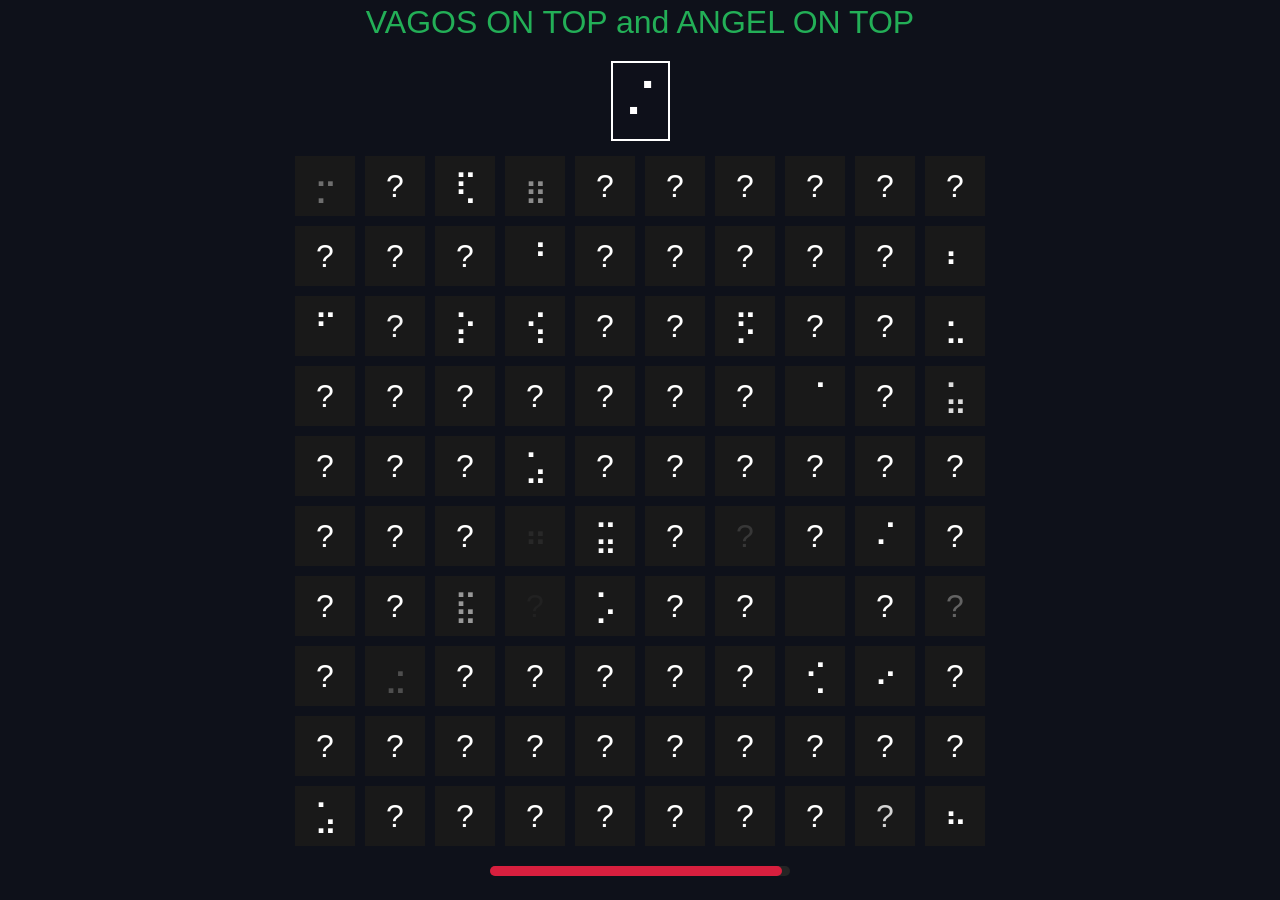
<file: index.html>
<!DOCTYPE html>
<html lang="en">
<head>
  <meta charset="UTF-8" />
  <meta name="viewport" content="width=device-width, initial-scale=1.0" />
  <title>Braille Spot Game</title>
  <link rel="stylesheet" href="https://cdnjs.cloudflare.com/ajax/libs/font-awesome/6.1.2/css/all.min.css" integrity="sha512-1sCRPdkRXhBV2PBLUdRb4tMg1w2YPf37qatUFeS7zlBy7jJI8Lf4VHwWfZZfpXtYSLy85pkm9GaYVYMfw5BC1A==" crossorigin="anonymous" referrerpolicy="no-referrer" />
  <link href="https://fonts.googleapis.com/css2?family=Poppins:wght@400;500;600&family=braille:wght@400;500;700&display=swap" rel="stylesheet">
  <style>
    body {
      font-family: 'braille', sans-serif;
      background-color: #0e111a;
      color: white;
      display: flex;
      justify-content: center;
      align-items: center;
      height: 100vh;
      margin: 0;
    }

    #spot-container {
      text-align: center;
    }

    .title {
      font-size: 2em;
      margin-bottom: 20px;
      color: #23af57;
    }

    #spot-target {
      font-size: 3em;
      margin-bottom: 15px;
      padding: 10px;
      border: 2px solid white;
      display: inline-block;
      background-color: #0e111bcc;
    }

    #spot-grid {
      display: grid;
      grid-template-columns: repeat(10, 60px);
      grid-template-rows: repeat(10, 60px);
      gap: 10px;
      justify-content: center;
      margin-bottom: 20px;
    }

    .spot-grid-square {
      display: flex;
      align-items: center;
      justify-content: center;
      background-color: #191919;
      color: white;
      font-size: 2em;
      cursor: pointer;
      width: 60px;
      height: 60px;
    }

    .spot-grid-square:hover {
      background-color: #d71f3e;
    }

    .timer-container {
      width: 300px;
      margin: 0 auto 20px auto;
    }

    .timer-outer {
      width: 100%;
      height: 10px;
      background-color: rgb(36, 36, 36);
      border-radius: 5px;
    }

    .timer-inner {
      width: 100%;
      height: 10px;
      background-color: #d71f3e;
      border-radius: 5px;
    }

    #play-again-btn {
      display: none;
      padding: 10px 20px;
      font-size: 1em;
      color: white;
      background-color: #23af57;
      border: none;
      border-radius: 5px;
      cursor: pointer;
    }
  </style>
</head>
<body>
  <div id="spot-container" style="display: block;">
    <div class="title">VAGOS ON TOP and ANGEL ON TOP</div>
    <div id="spot-target"></div>
    <div id="spot-grid"></div>
    <div id="spot-timer-container" class="timer-container">
      <div id="spot-timer-bar-outer" class="timer-outer">
        <div id="spot-timer-bar-inner" class="timer-inner"></div>
      </div>
    </div>
    <button id="play-again-btn">Play Again</button>
  </div>

  <audio id="suspense-sound" src="https://actions.google.com/sounds/v1/ambiences/space_engine.ogg"></audio>

  <script src="https://ajax.googleapis.com/ajax/libs/jquery/3.6.0/jquery.min.js"></script>
  <script>
    const charSets = {
      braille: [...Array(256)].map((_, i) => String.fromCharCode(0x2800 + i)).join('')
    };

    const spotSettings = {
      spotGridSize: 10,
      charSet: charSets.braille,
      currentSpot: null,
      targetChar: null,
      timer: 10000,
      required: 6,
      currentScore: 0
    };

    let spotInterval;
    let preventClick = false;

    function playSuspenseSound() {
      const sound = document.getElementById('suspense-sound');
      sound.currentTime = 0;
      sound.play();
    }

    function createSpotGrid(gridSize) {
      const grid = $('#spot-grid').empty();
      const total = gridSize * gridSize;
      let template = '';

      for (let i = 0; i < total; i++) {
        template += `<div class="spot-grid-square" data-spot="${i}"><div class="spot-square-text">?</div></div>`;
      }

      grid.append(template);
    }

    function updateSpotSquares() {
      clearInterval(spotInterval);
      spotInterval = setInterval(() => {
        const randomSquare = Math.floor(Math.random() * spotSettings.spotGridSize ** 2);
        if (randomSquare == spotSettings.currentSpot) return;

        const randomChar = spotSettings.charSet[Math.floor(Math.random() * spotSettings.charSet.length)];
        if (randomChar == spotSettings.targetChar) return;

        $(`[data-spot=${randomSquare}] .spot-square-text`).fadeOut(200, function () {
          $(this).text(randomChar).fadeIn(200);
        });
      }, 30);
    }

    function startTimer() {
      $('#spot-timer-bar-inner').stop().css('width', '100%').animate({ width: '0%' }, {
        duration: spotSettings.timer,
        complete: () => endSpotGame(false)
      });
    }

    function startSpotGame() {
      $('#play-again-btn').hide();
      spotSettings.currentScore = 0;
      createSpotGrid(spotSettings.spotGridSize);
      spotSettings.targetChar = spotSettings.charSet[Math.floor(Math.random() * spotSettings.charSet.length)];
      $('#spot-target').text(spotSettings.targetChar);

      spotSettings.currentSpot = Math.floor(Math.random() * spotSettings.spotGridSize ** 2);
      $(`[data-spot=${spotSettings.currentSpot}] .spot-square-text`).text(spotSettings.targetChar);

      playSuspenseSound();
      updateSpotSquares();
      startTimer();
    }

    function endSpotGame(win) {
      clearInterval(spotInterval);
      $('#spot-timer-bar-inner').stop();
      $('#spot-target').text(win ? '✅ Success!' : '❌ Failed');
      $('#play-again-btn').fadeIn();
    }

    $(document).ready(() => {
      startSpotGame();
    });

    $('#spot-grid').on('click', '.spot-grid-square', function () {
      if (preventClick) return;
      if ($(this).data('spot') == spotSettings.currentSpot) {
        spotSettings.currentScore++;
        if (spotSettings.currentScore >= spotSettings.required) {
          endSpotGame(true);
          return;
        }
        $('#spot-timer-bar-inner').stop().css('width', '100%');
        preventClick = true;

        let newSpot;
        do {
          newSpot = Math.floor(Math.random() * spotSettings.spotGridSize ** 2);
        } while (newSpot === spotSettings.currentSpot);

        let char;
        do {
          char = spotSettings.charSet[Math.floor(Math.random() * spotSettings.charSet.length)];
        } while (char === spotSettings.targetChar);

        clearInterval(spotInterval);

        const oldEl = $(`[data-spot=${spotSettings.currentSpot}] .spot-square-text`);
        oldEl.fadeOut(200, function () {
          oldEl.text(char).fadeIn(200);
          spotSettings.currentSpot = newSpot;
          $(`[data-spot=${newSpot}] .spot-square-text`).text(spotSettings.targetChar);
          updateSpotSquares();
          preventClick = false;
          startTimer();
        });
      }
    });

    $('#play-again-btn').on('click', function () {
      startSpotGame();
    });
  </script>
</body>
</html>
</file>
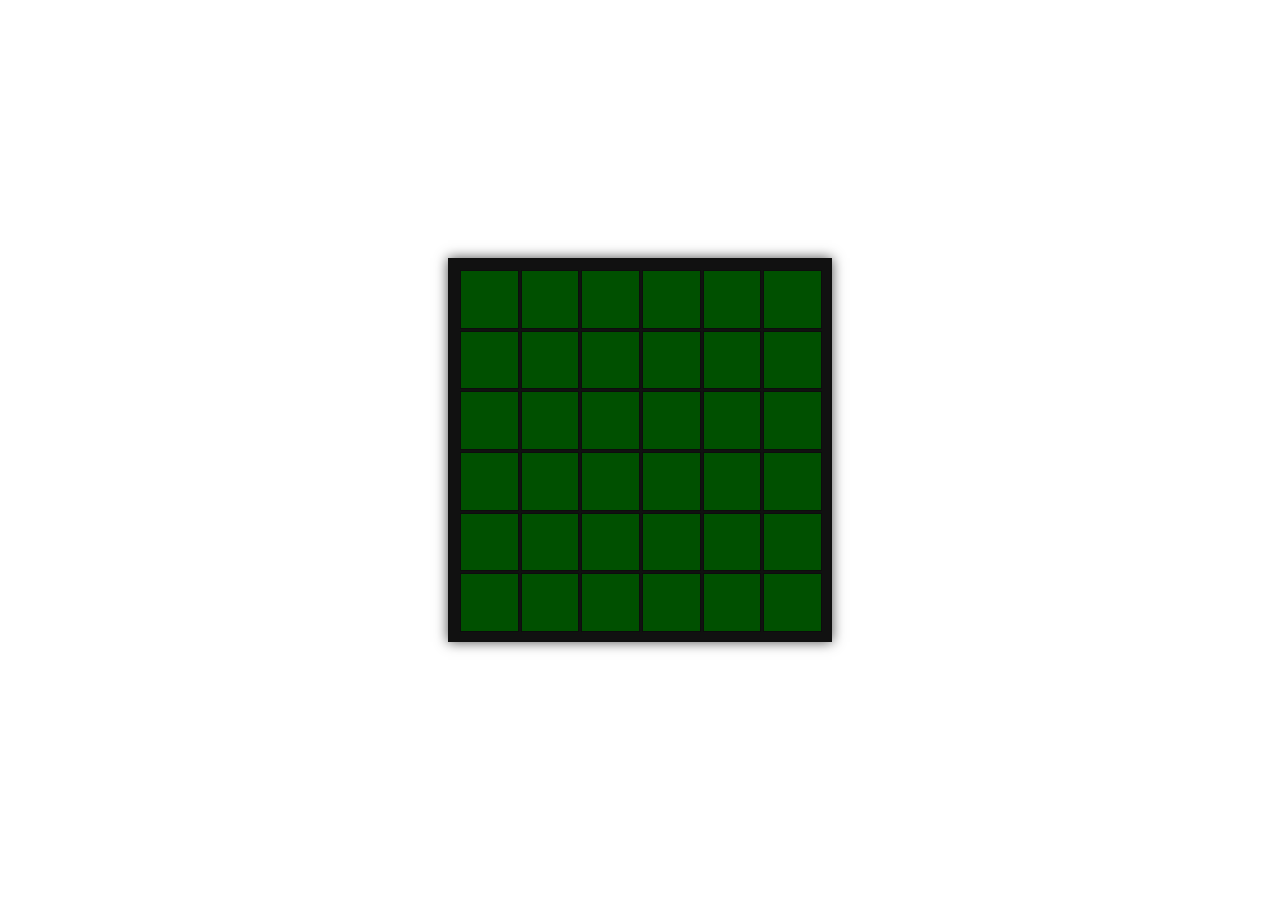
<file: simon-says.html>
<!DOCTYPE html>
<html lang="en">
<head>
  <meta charset="UTF-8" />
  <meta name="viewport" content="width=device-width, initial-scale=1.0" />
  <title>Simon Says Grid</title>
  <style>
    body {
      margin: 0;
      background: url('https://upload.wikimedia.org/wikipedia/commons/7/76/GTAV_-_Background.png');
      background-size: cover;
      display: flex;
      justify-content: center;
      align-items: center;
      height: 100vh;
    }
    .grid {
      display: grid;
      grid-template-columns: repeat(6, 1fr);
      grid-template-rows: repeat(6, 1fr);
      gap: 4px;
      background-color: #111;
      padding: 8px;
      border: 4px solid #111;
      box-shadow: 0 0 12px rgba(0, 0, 0, 0.7);
      width: 360px;
      height: 360px;
    }
    .cell {
      background-color: #005000;
      border: 1px solid #0d0d0d;
      width: 100%;
      height: 100%;
      transition: background-color 0.1s ease-in-out;
    }
    .highlight {
      background-color: #00ff66 !important;
    }
    .error {
      background-color: red !important;
    }
    .failed {
      position: fixed;
      top: 50%;
      left: 50%;
      transform: translate(-50%, -50%);
      background: rgba(0, 0, 0, 0.85);
      color: white;
      font-size: 3rem;
      padding: 40px;
      border-radius: 20px;
      z-index: 10;
    }
    .success {
      position: fixed;
      top: 50%;
      left: 50%;
      transform: translate(-50%, -50%);
      background: rgba(0, 128, 0, 0.9);
      color: white;
      font-size: 3rem;
      padding: 40px;
      border-radius: 20px;
      z-index: 10;
    }
  </style>
</head>
<body>
  <div class="grid" id="grid"></div>
  <div id="failMessage" class="failed" style="display:none;">FAILED</div>
  <div id="successMessage" class="success" style="display:none;">SUCCESS</div>

  <script>
    const grid = document.getElementById("grid");
    const failMessage = document.getElementById("failMessage");
    const successMessage = document.getElementById("successMessage");
    const cells = [];
    const sequence = [];
    let playerSequence = [];
    let clickable = false;
    let roundCount = 0;
    const maxRounds = 10;

    for (let i = 0; i < 36; i++) {
      const cell = document.createElement("div");
      cell.classList.add("cell");
      cell.dataset.index = i;
      grid.appendChild(cell);
      cells.push(cell);

      cell.addEventListener("click", () => {
        if (!clickable) return;
        const index = parseInt(cell.dataset.index);
        playerSequence.push(index);
        flashCell(index);

        if (playerSequence[playerSequence.length - 1] !== sequence[playerSequence.length - 1]) {
          cell.classList.add("error");
          showFail();
          return;
        }

        if (playerSequence.length === sequence.length) {
          if (roundCount + 1 >= maxRounds) {
            showSuccess();
          } else {
            roundCount++;
            setTimeout(() => {
              nextRound();
            }, 1000);
          }
        }
      });
    }

    function flashCell(index) {
      cells[index].classList.add("highlight");
      setTimeout(() => cells[index].classList.remove("highlight"), 200);
    }

    function playSequence() {
      clickable = false;
      let i = 0;
      const interval = setInterval(() => {
        flashCell(sequence[i]);
        i++;
        if (i >= sequence.length) {
          clearInterval(interval);
          clickable = true;
        }
      }, 500);
    }

    function nextRound() {
      playerSequence = [];
      const next = Math.floor(Math.random() * 36);
      sequence.push(next);
      playSequence();
    }

    function showFail() {
      clickable = false;
      failMessage.style.display = 'block';
      setTimeout(() => {
        failMessage.style.display = 'none';
        resetGame();
      }, 2000);
    }

    function showSuccess() {
      clickable = false;
      successMessage.style.display = 'block';
      setTimeout(() => {
        successMessage.style.display = 'none';
        resetGame();
      }, 3000);
    }

    function resetGame() {
      sequence.length = 0;
      playerSequence.length = 0;
      roundCount = 0;
      cells.forEach(cell => cell.classList.remove("error"));
      setTimeout(startGame, 1000);
    }

    function startGame() {
      sequence.length = 0;
      roundCount = 0;
      nextRound();
    }

    startGame();
  </script>
</body>
</html>
</file>
